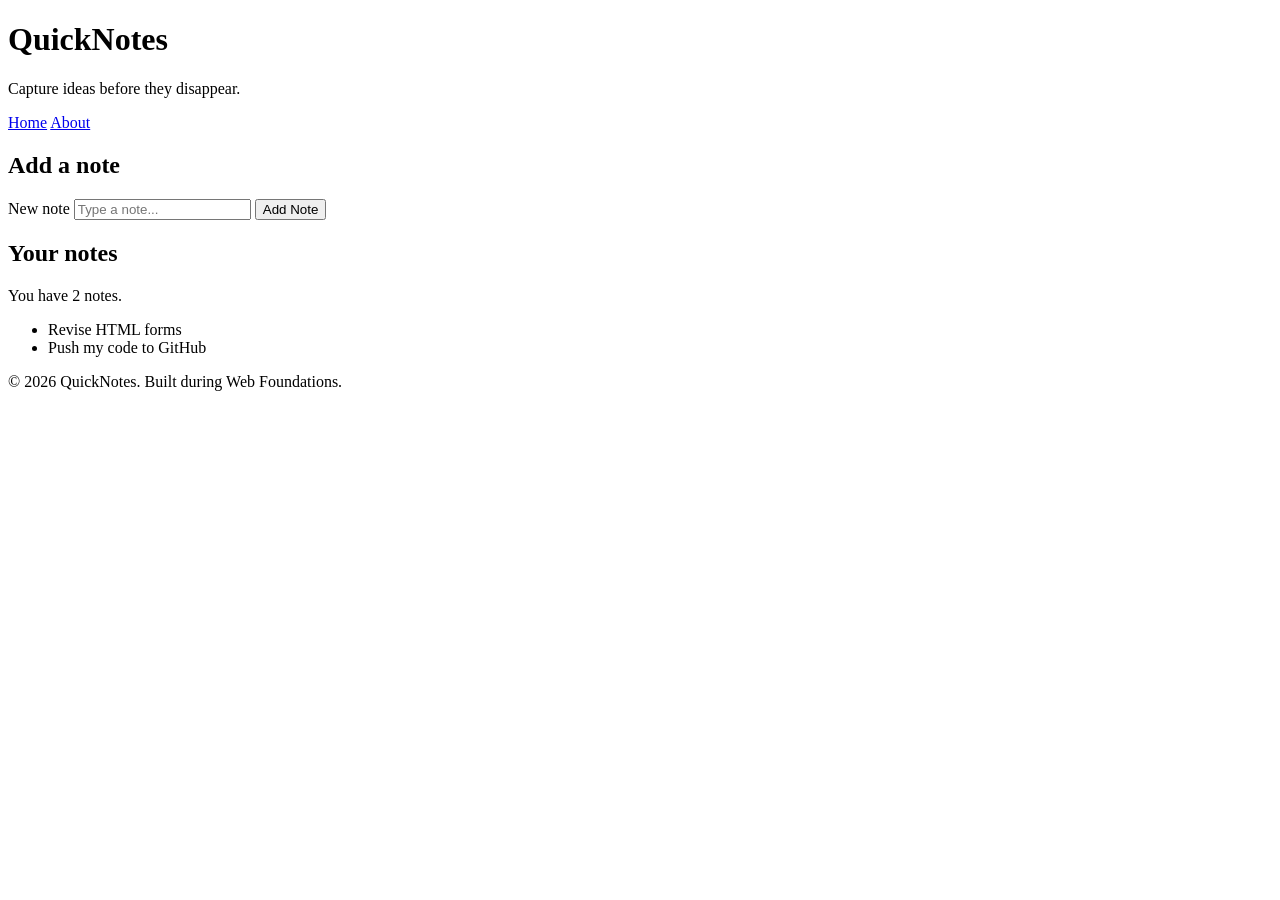
<file: day1/index.html>
<!DOCTYPE html>
<html lang="en">
  <head>
    <meta charset="UTF-8" />
    <meta name="viewport" content="width=device-width, initial-scale=1.0" />
    <title>QuickNotes</title>
  </head>
  <body>
    <header>
      <h1>QuickNotes</h1>
      <p>Capture ideas before they disappear.</p>

      <nav>
        <a href="index.html">Home</a>
        <a href="about.html">About</a>
      </nav>
    </header>

    <main>
      <section>
        <h2>Add a note</h2>
        <form id="note-form">
          <label for="note-input">New note</label>
          <input
            type="text"
            id="note-input"
            placeholder="Type a note..."
          />
          <button type="submit">Add Note</button>
        </form>
      </section>

      <section>
        <h2>Your notes</h2>
        <p id="note-count">You have 2 notes.</p>
        <ul id="notes-list">
          <li>Revise HTML forms</li>
          <li>Push my code to GitHub</li>
        </ul>
      </section>
    </main>

    <footer>
      <p>&copy; 2026 QuickNotes. Built during Web Foundations.</p>
    </footer>
  </body>
</html>
</file>
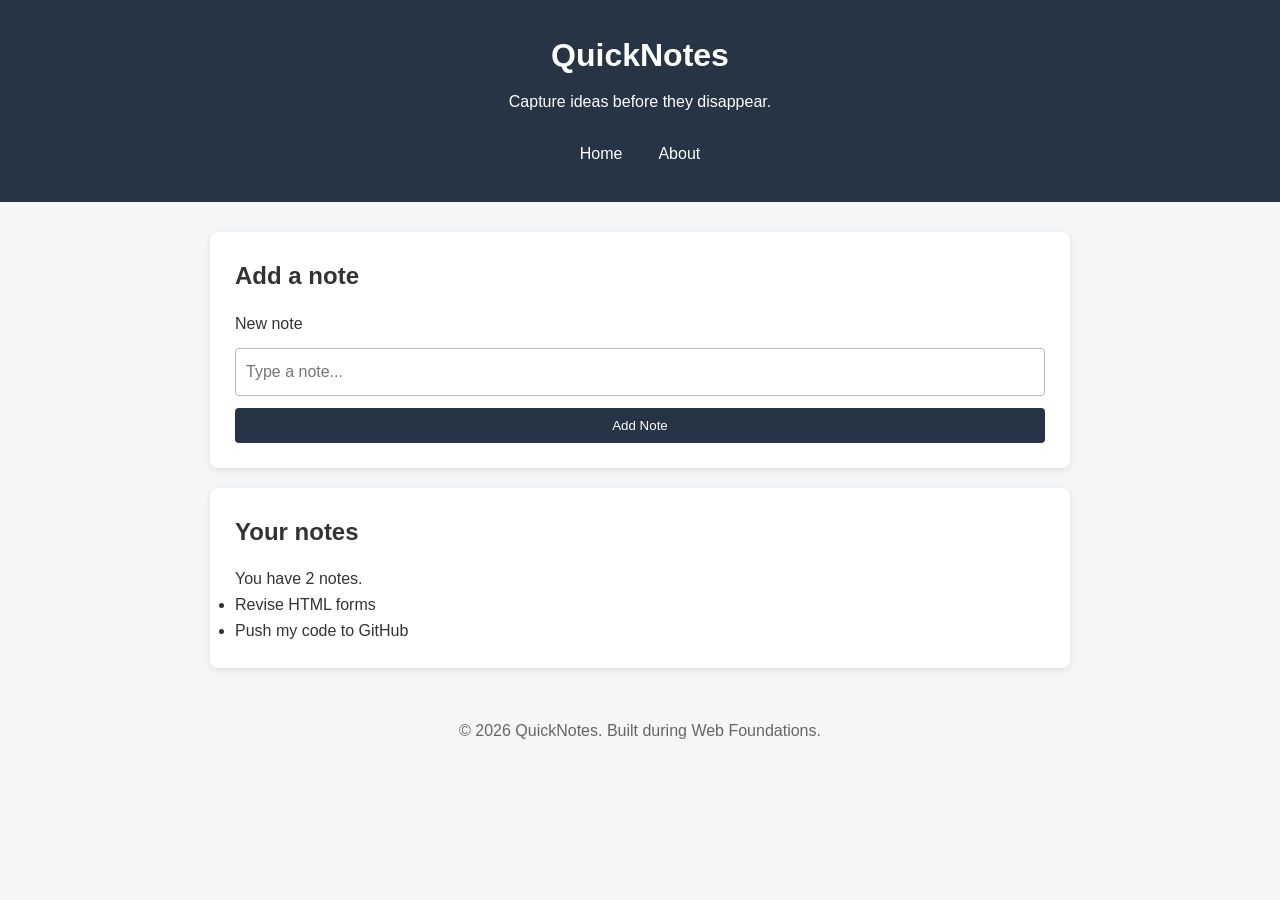
<file: day2/index.html>
<!DOCTYPE html>
<html lang="en">
  <head>
    <meta charset="UTF-8" />
    <meta name="viewport" content="width=device-width, initial-scale=1.0" />
    <title>QuickNotes</title>
    <link rel="stylesheet" href="style.css" />
  </head>
  <body>
    <header>
      <h1>QuickNotes</h1>
      <p>Capture ideas before they disappear.</p>

      <nav>
        <a href="index.html">Home</a>
        <a href="about.html">About</a>
      </nav>
    </header>

    <main>
      <section>
        <h2>Add a note</h2>
        <form id="note-form">
          <label for="note-input">New note</label>
          <input
            type="text"
            id="note-input"
            placeholder="Type a note..."
          />
          <button type="submit">Add Note</button>
        </form>
      </section>

      <section>
        <h2>Your notes</h2>
        <p id="note-count">You have 2 notes.</p>
        <ul id="notes-list">
          <li>Revise HTML forms</li>
          <li>Push my code to GitHub</li>
        </ul>
      </section>
    </main>

    <footer>
      <p>&copy; 2026 QuickNotes. Built during Web Foundations.</p>
    </footer>
  </body>
</html>
</file>
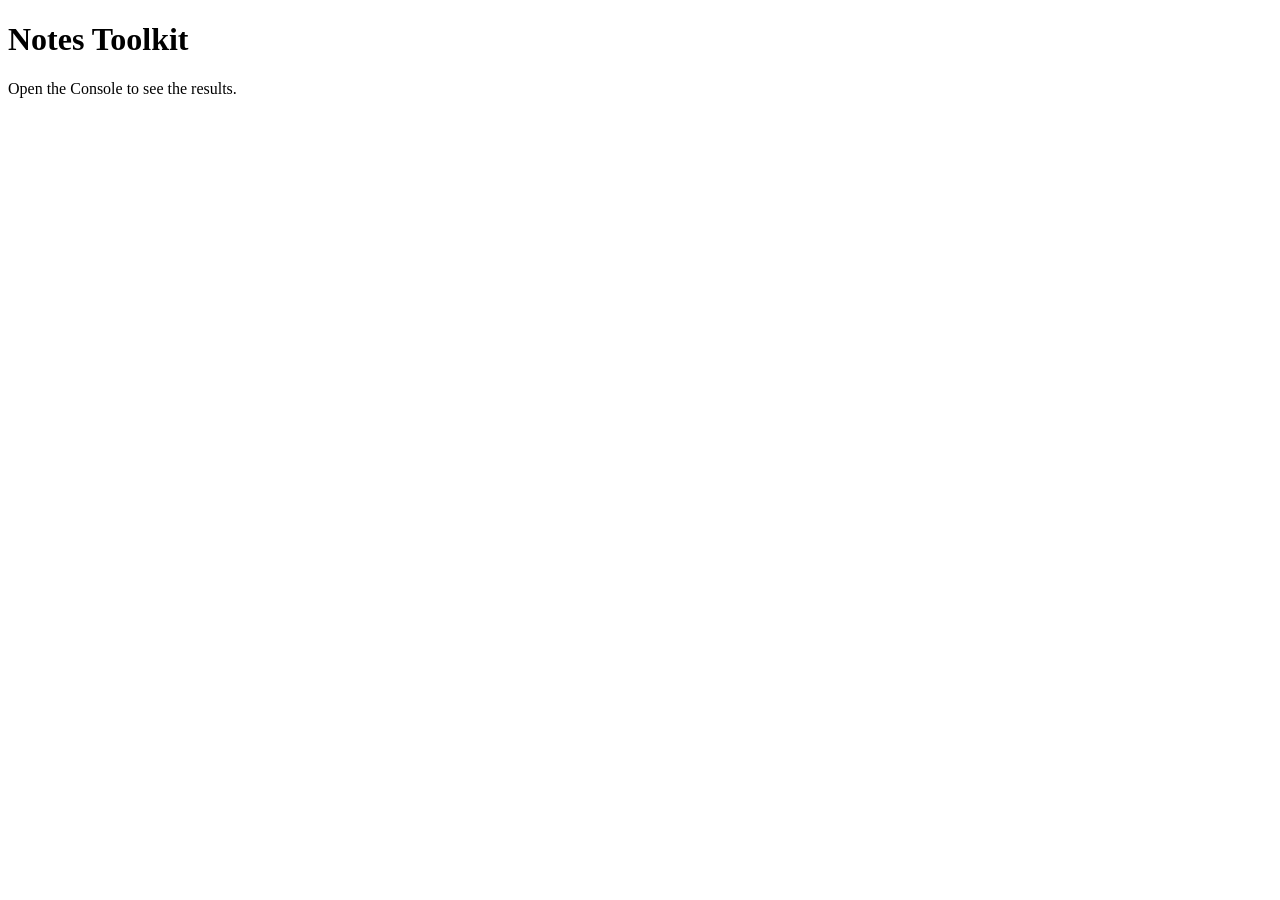
<file: day3/index.html>
<!DOCTYPE html>
<html lang="en">
  <head>
    <meta charset="UTF-8" />
    <meta name="viewport" content="width=device-width, initial-scale=1.0" />
    <title>Notes Toolkit</title>
    <script src="script.js" defer></script>
  </head>
  <body>
    <h1>Notes Toolkit</h1>
    <p>Open the Console to see the results.</p>
  </body>
</html>
</file>
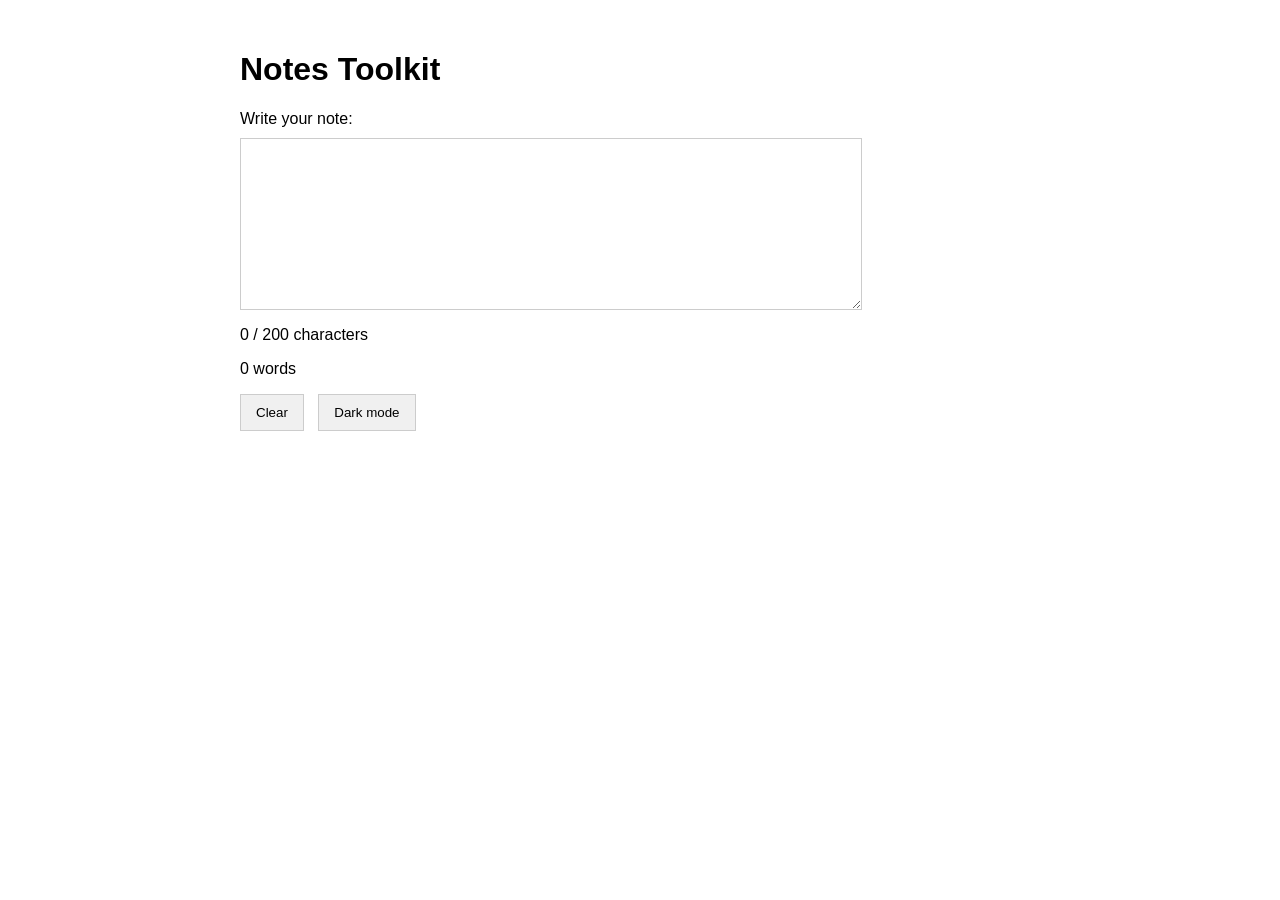
<file: day4/index.html>
<!DOCTYPE html>
<html lang="en">
<head>
    <meta charset="UTF-8">
    <meta name="viewport" content="width=device-width, initial-scale=1.0">
    <title>Notes Toolkit</title>
    <link rel="stylesheet" href="style.css">
    <script src="script.js" defer></script>
</head>
<body>
    <main>
        <h1>Notes Toolkit</h1>

        <label for="note-text">Write your note:</label>
        <textarea id="note-text" rows="10" cols="50"></textarea>

        <p id="char-count">0 / 200 characters</p>
        <p id="word-count">0 words</p>

        <button id="clear-btn">Clear</button>
        <button id="theme-toggle">Dark mode</button>
    </main>
</body>
</html>
</file>
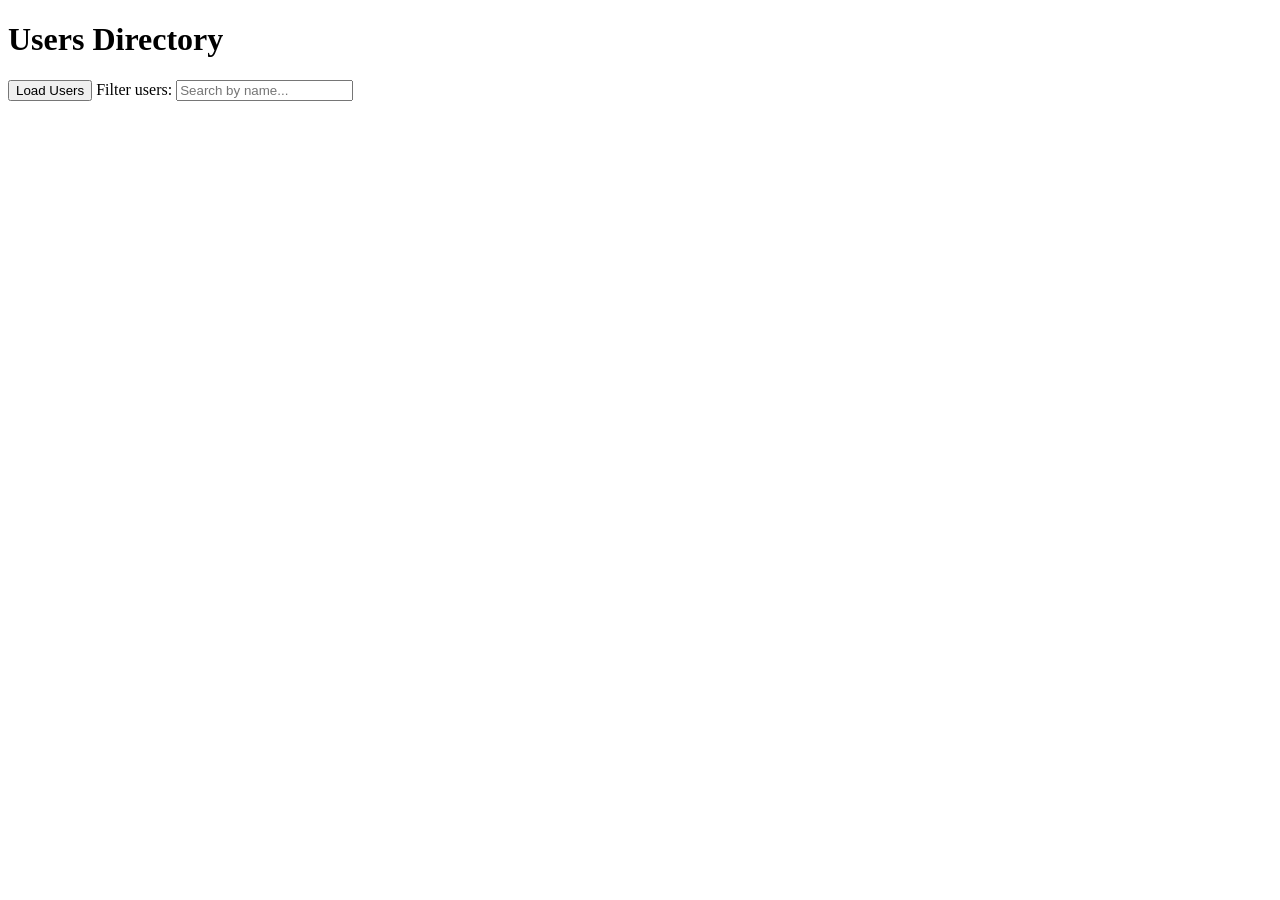
<file: day5/index.html>
<!DOCTYPE html>
<html lang="en">
<head>
    <meta charset="UTF-8">
    <meta name="viewport" content="width=device-width, initial-scale=1.0">
    <title>Users Directory</title>
    <script src="users.js" defer></script>
</head>
<body>

    <main>
        <h1>Users Directory</h1>

        <button id="load-users">Load Users</button>

        <label for="filter-input">Filter users:</label>
        <input
            type="text"
            id="filter-input"
            placeholder="Search by name..."
        >

        <p id="status"></p>

        <ul id="users-list"></ul>
    </main>

</body>
</html>
</file>
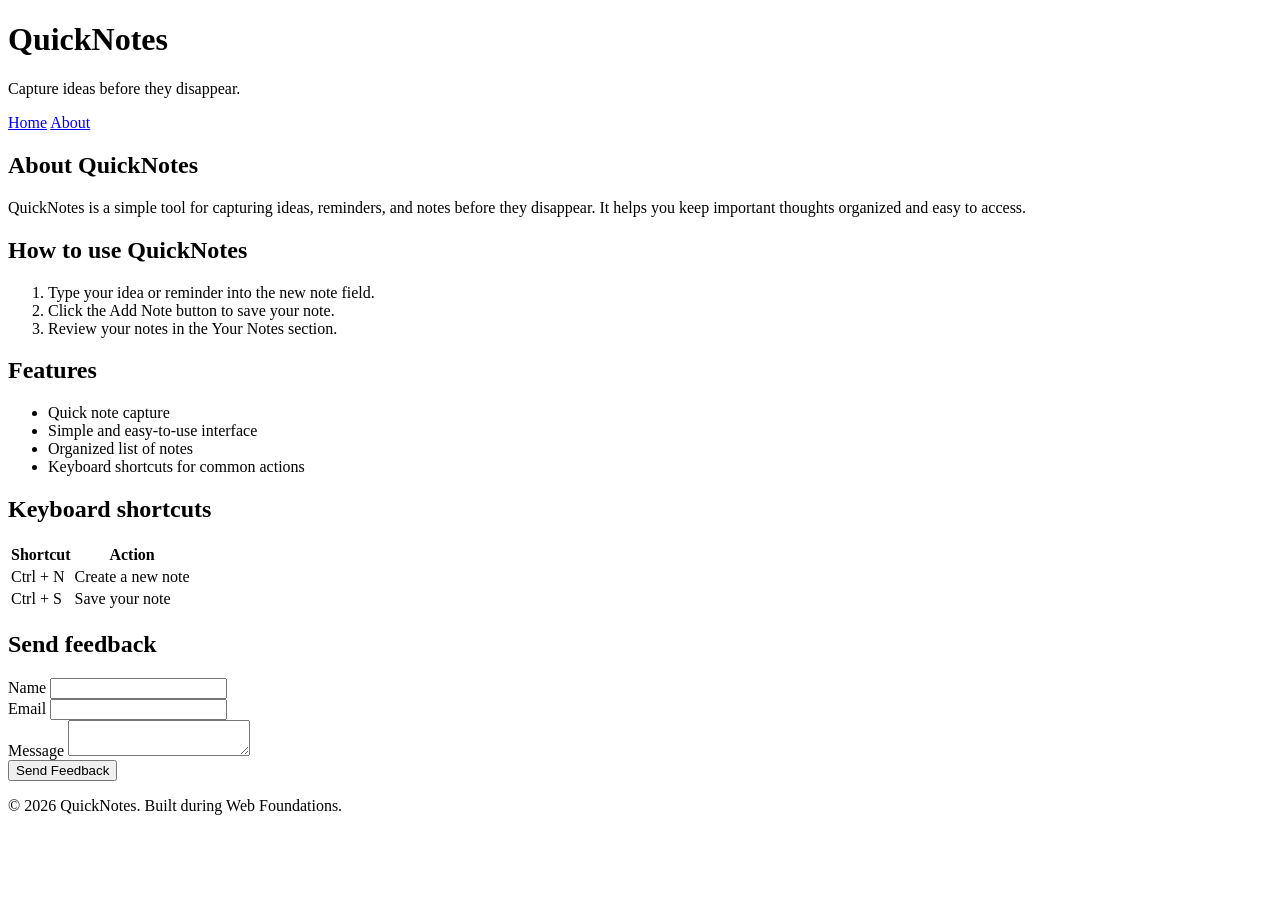
<file: day1/about.html>
<!DOCTYPE html>
<html lang="en">
  <head>
    <meta charset="UTF-8" />
    <meta name="viewport" content="width=device-width, initial-scale=1.0" />
    <title>About QuickNotes</title>
  </head>
  <body>
    <header>
      <h1>QuickNotes</h1>
      <p>Capture ideas before they disappear.</p>

      <nav>
        <a href="index.html">Home</a>
        <a href="about.html">About</a>
      </nav>
    </header>

    <main>
      <h2>About QuickNotes</h2>

      <p>
        QuickNotes is a simple tool for capturing ideas, reminders, and notes
        before they disappear. It helps you keep important thoughts organized
        and easy to access.
      </p>

      <section>
        <h2>How to use QuickNotes</h2>
        <ol>
          <li>Type your idea or reminder into the new note field.</li>
          <li>Click the Add Note button to save your note.</li>
          <li>Review your notes in the Your Notes section.</li>
        </ol>
      </section>

      <section>
        <h2>Features</h2>
        <ul>
          <li>Quick note capture</li>
          <li>Simple and easy-to-use interface</li>
          <li>Organized list of notes</li>
          <li>Keyboard shortcuts for common actions</li>
        </ul>
      </section>

      <section>
        <h2>Keyboard shortcuts</h2>
        <table>
          <thead>
            <tr>
              <th>Shortcut</th>
              <th>Action</th>
            </tr>
          </thead>
          <tbody>
            <tr>
              <td>Ctrl + N</td>
              <td>Create a new note</td>
            </tr>
            <tr>
              <td>Ctrl + S</td>
              <td>Save your note</td>
            </tr>
          </tbody>
        </table>
      </section>

      <section>
        <h2>Send feedback</h2>

        <form>
          <div>
            <label for="name">Name</label>
            <input type="text" id="name" name="name" required />
          </div>

          <div>
            <label for="email">Email</label>
            <input type="email" id="email" name="email" required />
          </div>

          <div>
            <label for="message">Message</label>
            <textarea id="message" name="message" required></textarea>
          </div>

          <button type="submit">Send Feedback</button>
        </form>
      </section>
    </main>

    <footer>
      <p>&copy; 2026 QuickNotes. Built during Web Foundations.</p>
    </footer>
  </body>
</html>
</file>
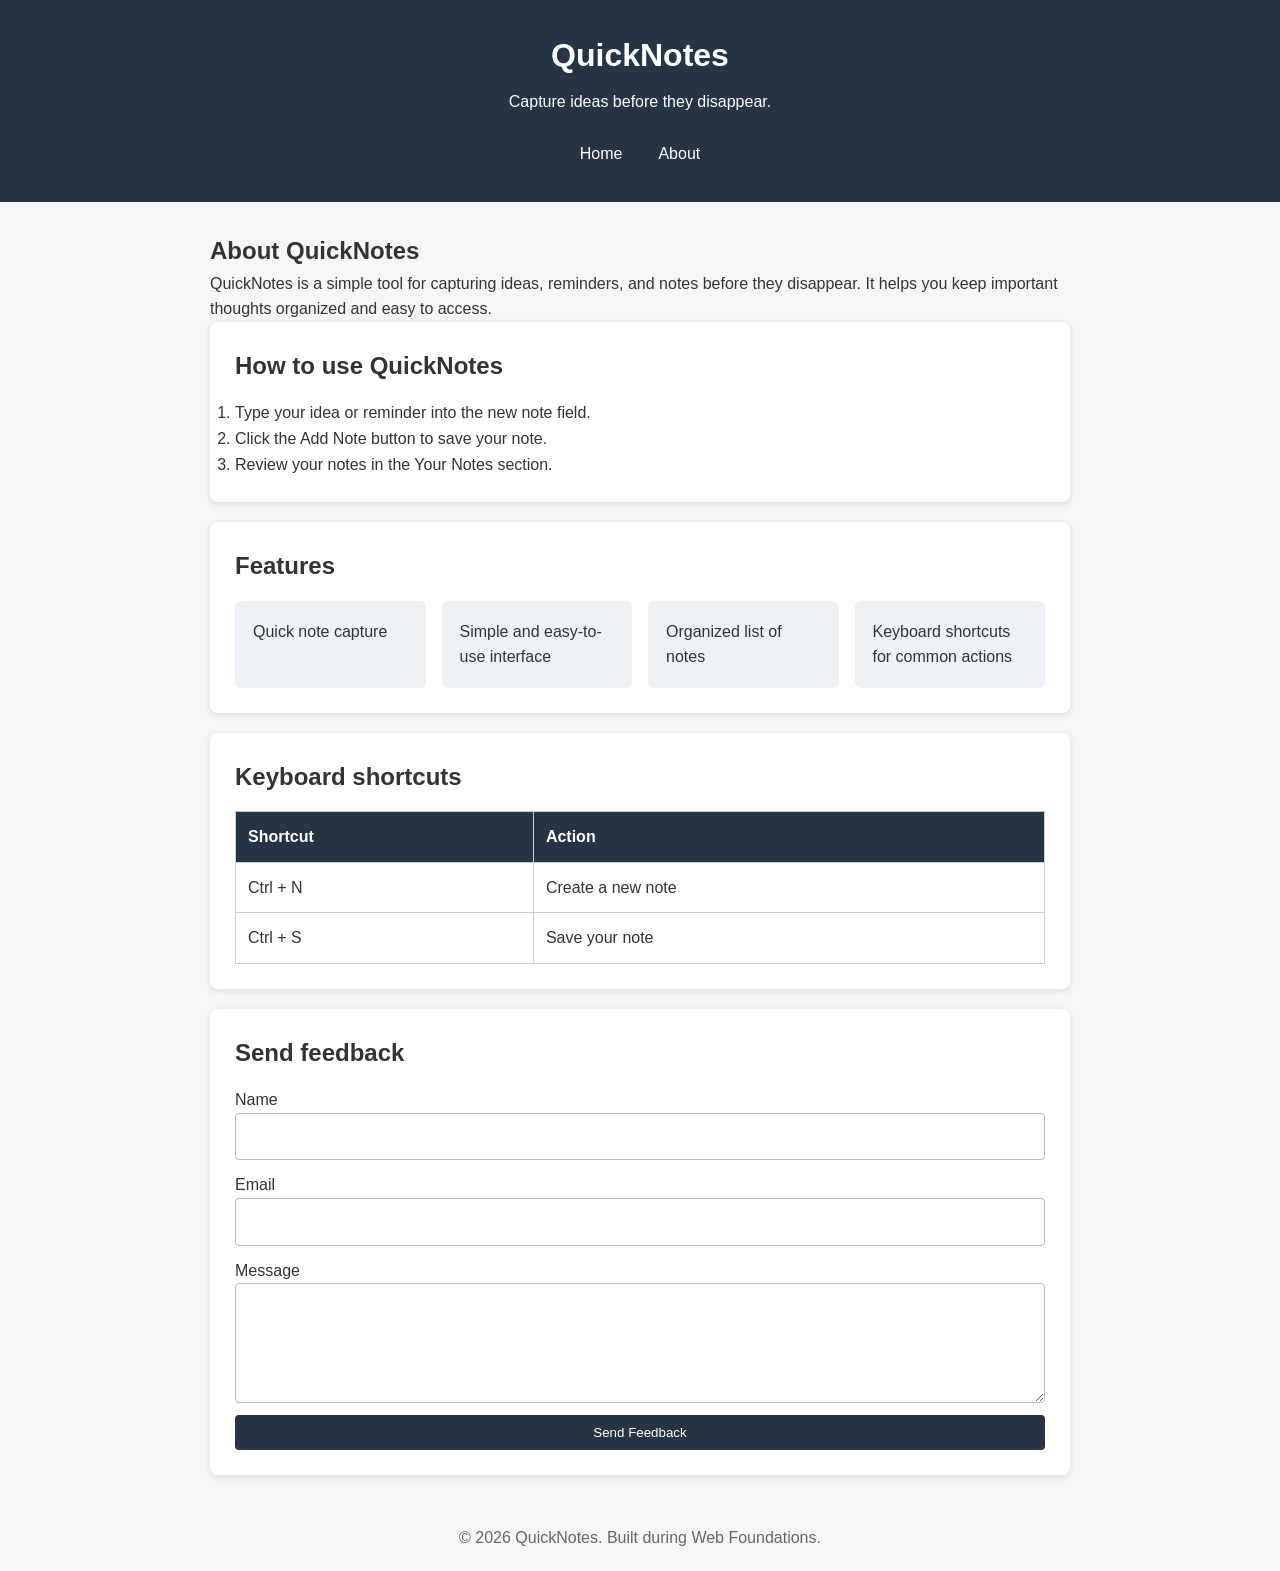
<file: day2/about.html>
<!DOCTYPE html>
<html lang="en">
  <head>
    <meta charset="UTF-8" />
    <meta name="viewport" content="width=device-width, initial-scale=1.0" />
    <title>About QuickNotes</title>
    <link rel="stylesheet" href="style.css" />
  </head>
  <body>
    <header>
      <h1>QuickNotes</h1>
      <p>Capture ideas before they disappear.</p>

      <nav>
        <a href="index.html">Home</a>
        <a href="about.html">About</a>
      </nav>
    </header>

    <main>
      <h2>About QuickNotes</h2>

      <p>
        QuickNotes is a simple tool for capturing ideas, reminders, and notes
        before they disappear. It helps you keep important thoughts organized
        and easy to access.
      </p>

      <section>
        <h2>How to use QuickNotes</h2>
        <ol>
          <li>Type your idea or reminder into the new note field.</li>
          <li>Click the Add Note button to save your note.</li>
          <li>Review your notes in the Your Notes section.</li>
        </ol>
      </section>

      <section>
        <h2>Features</h2>
        <ul class = "features">
          <li>Quick note capture</li>
          <li>Simple and easy-to-use interface</li>
          <li>Organized list of notes</li>
          <li>Keyboard shortcuts for common actions</li>
        </ul>
      </section>

      <section>
        <h2>Keyboard shortcuts</h2>
        <table>
          <thead>
            <tr>
              <th>Shortcut</th>
              <th>Action</th>
            </tr>
          </thead>
          <tbody>
            <tr>
              <td>Ctrl + N</td>
              <td>Create a new note</td>
            </tr>
            <tr>
              <td>Ctrl + S</td>
              <td>Save your note</td>
            </tr>
          </tbody>
        </table>
      </section>

      <section>
        <h2>Send feedback</h2>

        <form>
          <div>
            <label for="name">Name</label>
            <input type="text" id="name" name="name" required />
          </div>

          <div>
            <label for="email">Email</label>
            <input type="email" id="email" name="email" required />
          </div>

          <div>
            <label for="message">Message</label>
            <textarea id="message" name="message" required></textarea>
          </div>

          <button type="submit">Send Feedback</button>
        </form>
      </section>
    </main>

    <footer>
      <p>&copy; 2026 QuickNotes. Built during Web Foundations.</p>
    </footer>
  </body>
</html>
</file>
<file: day2/style.css>
/* 1. Reset */
* {
  box-sizing: border-box;
  margin: 0;
  padding: 0;
}

/* 2. Base page styles */
body {
  font-family: Arial, sans-serif;
  background-color: #f4f6f8;
  color: #333;
  line-height: 1.6;
}

/* 3. Header */
header {
  background-color: #263445;
  color: white;
  text-align: center;
  padding: 30px 20px;
}

header h1 {
  font-size: 2rem;
  margin-bottom: 8px;
}

header p {
  margin-bottom: 20px;
}

/* 4. Navigation */
nav {
  display: flex;
  justify-content: center;
  gap: 16px;
}

nav a {
  color: white;
  text-decoration: none;
  padding: 6px 10px;
  transition: background-color 0.3s ease;
}

nav a:hover {
  background-color: #40536b;
  border-radius: 4px;
}

/* 5. Main content */
main {
  max-width: 900px;
  margin: 30px auto;
  padding: 0 20px;
}

/* 6. Section cards */
section {
  background-color: white;
  padding: 25px;
  margin-bottom: 20px;
  border-radius: 8px;
  box-shadow: 0 2px 6px rgba(0, 0, 0, 0.1);
}

section h2 {
  margin-bottom: 15px;
}

/* 7. Features grid */
.features {
  display: grid;
  grid-template-columns: repeat(auto-fit, minmax(180px, 1fr));
  gap: 16px;
  list-style: none;
}

.features li {
  background-color: #eef1f5;
  padding: 18px;
  border-radius: 6px;
}

/* 8. Shortcuts table */
table {
  width: 100%;
  border-collapse: collapse;
}

th,
td {
  border: 1px solid #ccc;
  padding: 12px;
  text-align: left;
}

th {
  background-color: #263445;
  color: white;
}

/* 9. Feedback form */
form {
  display: flex;
  flex-direction: column;
  gap: 12px;
}

form div {
  display: flex;
  flex-direction: column;
}

input,
textarea {
  width: 100%;
  padding: 10px;
  border: 1px solid #bbb;
  border-radius: 4px;
  font: inherit;
}

textarea {
  min-height: 120px;
  resize: vertical;
}

/* 10. Buttons */
button {
  padding: 10px 18px;
  border: none;
  border-radius: 4px;
  background-color: #263445;
  color: white;
  cursor: pointer;
  transition: background-color 0.3s ease, transform 0.2s ease;
}

button:hover {
  background-color: #40536b;
  transform: translateY(-2px);
}

/* 11. Footer */
footer {
  text-align: center;
  padding: 20px;
  color: #666;
}

/* 12. Mobile styles */
@media (max-width: 600px) {
  header {
    padding: 20px 15px;
  }

  header h1 {
    font-size: 1.6rem;
  }

  main {
    margin: 20px auto;
    padding: 0 12px;
  }

  section {
    padding: 18px;
  }

  nav {
    gap: 10px;
  }
}
</file>
<file: day4/style.css>
:root {
    --bg-color: white;
    --text-color: black;
    --border-color: #ccc;
    --button-bg: #f0f0f0;
}

body.dark {
    --bg-color: #222;
    --text-color: white;
    --border-color: #555;
    --button-bg: #444;
}

body {
    background-color: var(--bg-color);
    color: var(--text-color);
    font-family: Arial, sans-serif;
    max-width: 800px;
    margin: 0 auto;
    padding: 30px;
}

textarea {
    display: block;
    width: 100%;
    max-width: 600px;
    margin: 10px 0;
    padding: 10px;
    border: 1px solid var(--border-color);
    background-color: var(--bg-color);
    color: var(--text-color);
}

button {
    padding: 10px 15px;
    margin-right: 10px;
    background-color: var(--button-bg);
    color: var(--text-color);
    border: 1px solid var(--border-color);
    cursor: pointer;
}

.warning {
    color: orange;
}

.over {
    color: red;
    font-weight: bold;
}
</file>
